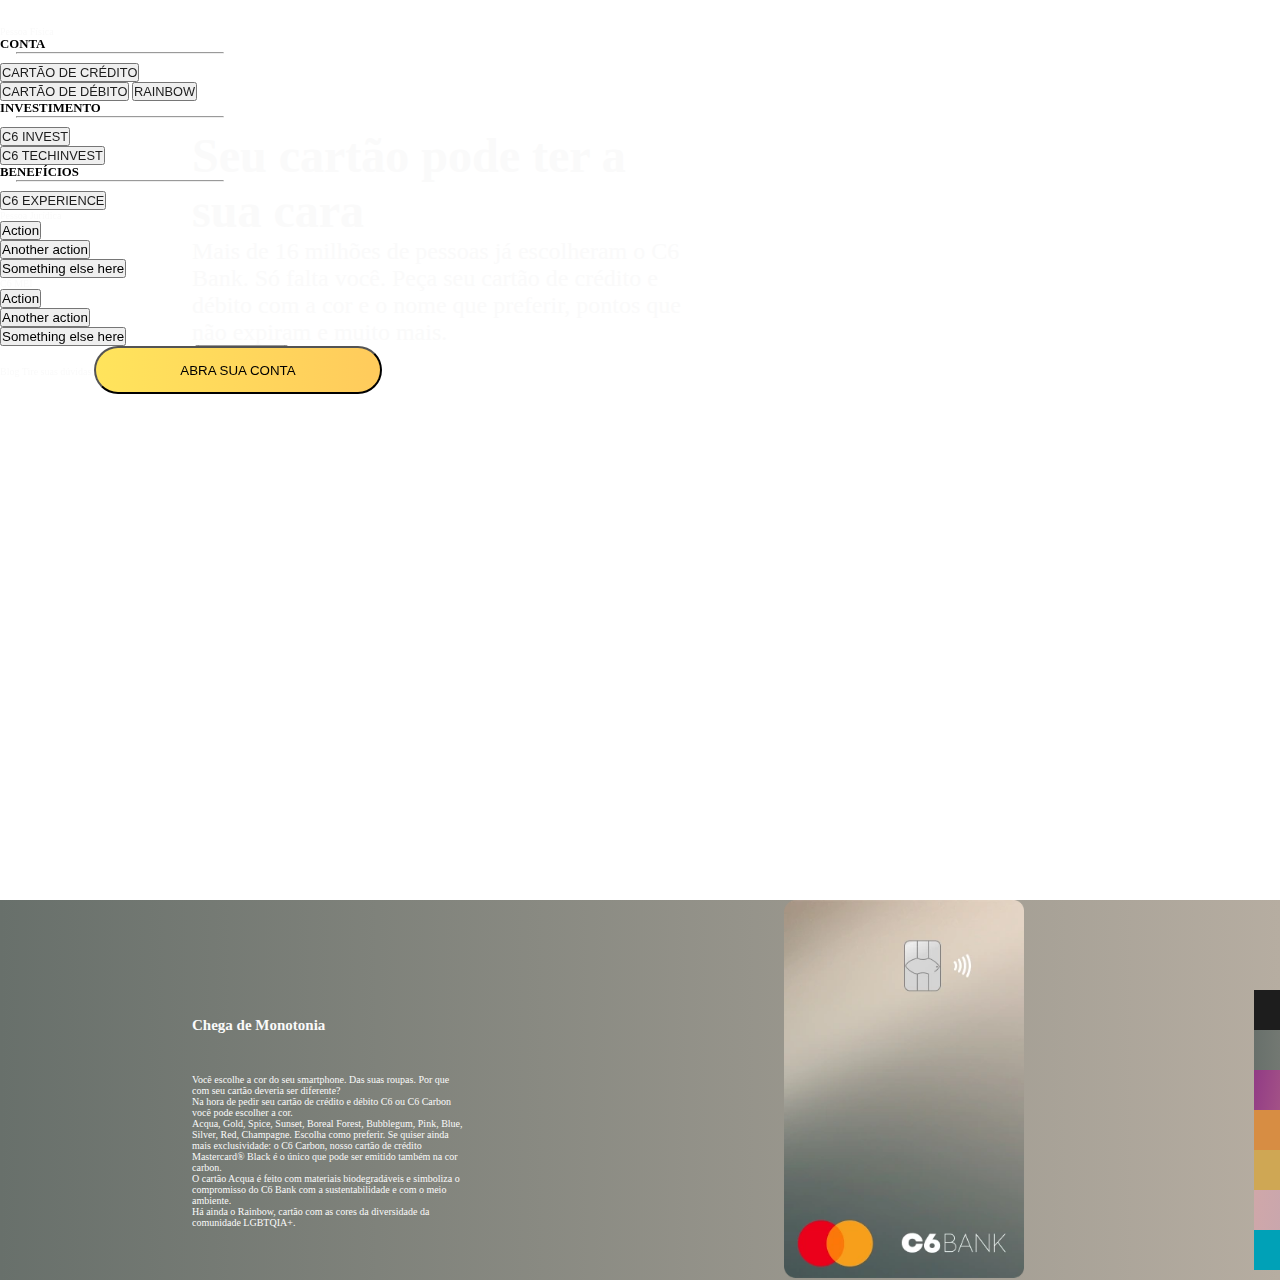
<file: cartao-credito.html>
<!DOCTYPE html>
<html lang="pt-br">

<head>
    <meta charset="UTF-8">
    <meta name="viewport" content="width=device-width, initial-scale=1.0">
    <link rel="stylesheet" href="../CSS/credit-style.css">
    <link href="https://cdn.jsdelivr.net/npm/bootstrap@5.2.0/dist/css/bootstrap.min.css" rel="stylesheet"
        integrity="sha384-gH2yIJqKdNHPEq0n4Mqa/HGKIhSkIHeL5AyhkYV8i59U5AR6csBvApHHNl/vI1Bx" crossorigin="anonymous">
    <link rel="shortcut icon" href="Images/favicon.png" type="image/x-icon">
    <title>C7 Banco</title>
</head>

<body>


    <header class="container-fluid header-background p-0">

        <nav class="navbar">
            <div class="container-fluid p-4 header-position" id="header">
                <a class="navbar-brand" href="./index.html">
                    <img src="./Images/images-b/c6-bank-logo-white.png" alt="" width="120" height="24">
                </a>

                <div class="dropdown">
                    <a class="navbar-brand fw-bold fs-6" href="#" data-bs-toggle="dropdown" aria-expanded="false">Pessoa
                        Física</a>
                    <ul class="dropdown-menu">
                         <li>
                             <h6 class="dropdown-header fs-7"><i class="fa-solid fa-dollar-sign me-2"></i>CONTA</h6>
                         </li>
                         <li>
                             <hr class="dropdown-divider">
                         </li>
                        <li>
                            <button class="dropdown-item fs-7" type="button"><a href="" class="itemhover">CARTÃO DE CRÉDITO</a></button>
                            <button class="dropdown-item fs-7" type="button"><a href="cartao-credito.html"
                                    class="itemhover">CARTÃO DE DÉBITO</a></button>
                            <button class="dropdown-item fs-7" type="button"><a href="#"
                                    class="itemhover">RAINBOW</a></button>
                        </li>
                            <h6 class="dropdown-header fs-7 mt-3"><i class="fa-solid fa-arrow-trend-up me-2"></i>INVESTIMENTO
                            </h6>
                        </li>
                        <li>
                            <hr class="dropdown-divider">
                        </li>
                        <li><button class="dropdown-item fs-7" type="button"><a href="./investimentos.html" class="itemhover">C6 INVEST</a></button></li>
                        <li><button class="dropdown-item fs-7" type="button"><a href="" class="itemhover">C6 TECHINVEST</a></button></li>
                        <li>
                            <h6 class="dropdown-header fs-7 mt-3"><i class="fa-solid fa-credit-card me-2"></i>BENEFÍCIOS
                            </h6>
                        </li>
                        <li>
                            <hr class="dropdown-divider">
                        </li>
                        <li><button class="dropdown-item fs-7" type="button"><a href="./c6-experience.html" class="itemhover">C6 EXPERIENCE</a></button></li>
                        
                    </ul>
                </div>


                
                <div class="dropdown">
                    <a class="navbar-brand fw-bold fs-6" href="#" data-bs-toggle="dropdown" aria-expanded="false">Pessoa
                        Jurídica</a>
                    <ul class="dropdown-menu">
                        <li><button class="dropdown-item" type="button">Action</button></li>
                        <li><button class="dropdown-item" type="button">Another action</button></li>
                        <li><button class="dropdown-item" type="button">Something else here</button></li>
                    </ul>
                </div>

                <div class="dropdown">
                    <a class="navbar-brand fw-bold fs-6" href="#" data-bs-toggle="dropdown" aria-expanded="false">C6
                        MEI</a>
                    <ul class="dropdown-menu">
                        <li><button class="dropdown-item" type="button">Action</button></li>
                        <li><button class="dropdown-item" type="button">Another action</button></li>
                        <li><button class="dropdown-item" type="button">Something else here</button></li>
                    </ul>
                </div>

                
                
                
                <a class="navbar-brand fw-bold fs-6" href="#">Blog</a>
                <a class="navbar-brand fw-bold fs-6" href="#">Tire suas dúvidas</a>
                <button class="btn btn-warning openaccount" type="button">ABRA SUA CONTA</button>
            </div>
        </nav>

        <div class="credit-text">
            <h2 class=" fw-bold">Seu cartão pode ter a sua cara</h2>
            <p class="fw-light">Mais de 16 milhões de pessoas já escolheram o C6 Bank. Só falta você. <span
                    class="fw-bold">Peça seu cartão de crédito</span> e débito com a cor e o nome que preferir, pontos
                que não expiram e muito mais.</p>
            <a class="btn btn-outlight-light fw-semibold" href="#" role="button">QUERO SABER MAIS</a>
        </div>
    </header>

    <section class="container-fluid cartao-background" id="background">

        <div class="cartoes">

            <div class="textos">

                <div class="title container">
                    <h2 class="fs-1 margem-title fw-light">Chega de <span class= "fw-bold">Monotonia</span></h2>
                </div>

                <div class="text container fs-6">
                    <p>Você escolhe a cor do seu smartphone. Das suas roupas. Por que com seu cartão deveria ser
                        diferente?</p>
                </div>

                <div class="text container fs-6">
                    <p>Na hora de pedir seu <span class= "fw-bold">cartão de crédito</span> e débito <span class= "fw-bold">C6</span> ou <span class= "fw-bold">C6 Carbon</span> você pode escolher a cor.</p>
                </div>

                <div class="text container fs-6">
                    <p><span class= "fw-bold">Acqua, Gold, Spice, Sunset, Boreal Forest, Bubblegum, Pink, Blue, Silver, Red, Champagne</span>. Escolha
                        como preferir. Se quiser ainda mais exclusividade: o C6 Carbon, nosso cartão de crédito
                        Mastercard® Black é o único que pode ser emitido também na cor carbon.</p>
                </div>

                <div class="text container fs-6">
                    <p>O cartão Acqua é feito com materiais biodegradáveis e simboliza o compromisso do C6 Bank com a
                        sustentabilidade e com o meio ambiente.</p>
                </div>

                <div class="text container fs-6">
                    <p>Há ainda o Rainbow, cartão com as cores da diversidade da comunidade LGBTQIA+.</p>
                </div>

            </div>

            <div class="cartao-img" id="cartao">
                <img src="./Images/Credit-Card/boreal-forest.webp" alt="" id="cartaoimg">
            </div>


            <div class="choose-color">
                <input type="button" value="Acqua" class="acqua" id="acqua">
                <input type="button" value="Rainbow" class="rainbow" id="rainbow">
                <input type="button" value="Gold" class="gold" id="gold">
                <input type="button" value="Spice" class="spice" id="spice">
                <input type="button" value="Sunset" class="sunset" id="sunset">
                <input type="button" value="Boreal" class="boreal" id="boreal">
                <input type="button" value="Carbon" class="carbon" id="carbon">
            </div>

        </div>

    </section>
    <script src="https://cdn.jsdelivr.net/npm/bootstrap@5.2.0/dist/js/bootstrap.bundle.min.js"
        integrity="sha384-A3rJD856KowSb7dwlZdYEkO39Gagi7vIsF0jrRAoQmDKKtQBHUuLZ9AsSv4jD4Xa" crossorigin="anonymous">
    </script>
    <script src="JQuery/Jquery.js"></script>
    <script src="c6-creditcard.js"></script>

</body>

</html>
</file>
<file: CSS/credit-style.css>
*{
    margin: 0;
    padding: 0;
    box-sizing: border-box;
}

body{
    font-size: 62.5%;
    overflow-x: hidden;
}

:root{ 
    --text-color:#Fafafa;
    --btn-background-color: rgb(43, 43, 43);
    --gray: rgb(220,216, 213);
    --grayhover: rgb(210, 206, 201);
    --grayone: rgb(108, 117, 125);
}

.gray {
    background-color: var(--gray);
}

.openaccount {
    border-radius: 40px;
    padding: .5rem 5rem;
}

.openaccount:hover {
    background-color: var(--grayhover);
    color: var(--grayone);
}

.fs-7 {
    font-size: .8rem;
}

.dropdown-divider {
    margin: 0 1rem;
}

.header-position{
    top: 0px;
    position: fixed;
}

.dropdown-menu {
    width: 15rem;
}

.dropdown-item:hover {
    background-color: white;
}

a {
    text-decoration: none !important;
}

.navbar-brand{
    color: var(--text-color) !important;
}

.itemhover {
    color: #1d1d1d;
    transition: .2s;
}

.itemhover:hover {
    color: white;
    background-color: #242424 !important;
    padding: 5px;
    border-radius: 7px;
    transform: scale(1.1);
}

.btn-warning{
    width: 18rem;
    height: 3rem;
    border-radius: 70px !important;
    background: linear-gradient(90deg, rgba(255,228,92,1) 0%, rgb(255, 203, 92) 100%);;
    transition: .5s;
}

.btn-warning:hover{
    background-color: #FFE45C;
}



.header-background{
    background-image: url("https://www.c6bank.com.br/static/4c63f6fa624bd082e6708a61dc36bd01/167eb/hero-bg.webp");
    background-size: cover;
    background-position: 0px;
    background-position-y: -180px;
    background-repeat: no-repeat;
    height: 100vh;
    display: flex!important;
    flex-direction: column;
}

.credit-text{
    margin-top: 8rem;
    margin-left: 15%;
    width: 40%;
    color: var(--text-color);
}

.credit-text h2{
    font-size: 3rem;
}

.credit-text p{
    font-size: 1.5rem;
}

.btn-outlight-light{
    color: var(--text-color)!important;
    width: 60%;
    background: rgba(43, 43, 43, .8)!important;
    border-radius: 70px !important;
    border: solid #9B9B9B 1px !important;
}

.btn-outlight-light:hover{
    border: solid var(--text-color) 1px !important;
}

.cartoes{
    display: flex;
}

.textos{
    max-width: 25%;
}


.cartoes{
    margin-left: 12rem;
    color: var(--text-color);
    display: flex;
    align-items: center;
}

.textos{
    margin-top: 4rem;
}

.margem-title{
    margin-bottom: 2.5rem;
}



.cartao-img img{
    width: 15rem;
    transition: .5s ;
}


.acqua{
    height: 2.5rem;
    width: 12rem;
    border: none;
    background-color: #00A1B7 ;
    color: var(--text-color);
    position: absolute;
    left: 98%;
    margin-top: 17.5rem;
    transition: .5s;
}

.acqua:hover{
    left: 88%;
}

.rainbow{
    height: 2.5rem;
    width: 12rem;
    border: none;
    background: linear-gradient(280deg, rgba(168,163,190,1) 0%, rgba(208,167,169,1) 100%);
    color: var(--text-color);
    position: absolute;
    left: 98%;
    margin-top: 15rem;
    transition: .5s;
}

.rainbow:hover{
    left: 88%;
}

.gold{
    width: 12rem;
    height: 2.5rem;
    border: none;
    background-color: #CFA754 ;
    color: var(--text-color);
    position: absolute;
    left: 98%;
    margin-top: 12.5rem;
    transition: .5s;
}

.gold:hover{
    left: 88%;
}

.spice{
    height: 2.5rem;
    width: 12rem;
    border: none;
    background-color: #D78D43;
    color: var(--text-color);
    position: absolute;
    left: 98%;
    margin-top: 10rem;
    transition: .5s;
}

.spice:hover{
    left: 88%;
}


.sunset{
    height: 2.5rem;
    width: 12rem;
    border: none;
    background: linear-gradient(280deg, rgba(255,193,144,1) 0%, rgb(145, 59, 133) 100%);
    color: var(--text-color);
    position: absolute;
    left: 98%;
    margin-top: 7.5rem;
    transition: .5s;
}

.sunset:hover{
    left: 88%;
}

.boreal{
    background: linear-gradient(90deg,#68706B 0%, rgba(182,173,161,1) 100%);
    height: 2.5rem;
    width: 12rem;
    border: none;
    color: var(--text-color);
    position: absolute;
    left: 98%;
    margin-top: 5rem;
    transition: .5s;
}

.boreal:hover{
    left: 88%;
}

.carbon{
    background-color: #1D1D1D ;
    height: 2.5rem;
    width: 12rem;
    border: none;
    color: var(--text-color);
    position: absolute;
    left: 98%;
    margin-top: 2.5rem;
    transition: .5s;
}

.carbon:hover{
    left: 88%;
}

.choose-color{
    height: 17.5rem;
}


.cartoes-background{
    background: rgb(255,193,144);
    background: linear-gradient(280deg, rgba(255,193,144,1) 0%, rgb(145, 59, 133) 100%);
}

.cartoes-backgroundacqua{
    transition: .2s;
    right: 0px;
    background: #188798;
}

.cartoes-backgroundrainbow{
    transition: .2s;
    right: 0px;
    background: linear-gradient(280deg, rgba(168,163,190,1) 0%, rgba(208,167,169,1) 100%);
}
.cartoes-backgroundgold{
    transition: .2s;
    right: 0px;
    background: #D9B569;
}

.cartoes-backgroundspice{
    transition: .2s;
    right: 0px;
    background: #E4A761;
}
.cartoes-backgroundsunset{
    transition: .2s;
    right: 0px;
    background: linear-gradient(280deg, rgba(255,193,144,1) 0%, rgb(145, 59, 133) 100%);
}
.cartoes-backgroundboreal{
    transition: .2s;
    right: 0px;
    background: linear-gradient(90deg,#68706B 0%, rgba(182,173,161,1) 100%);
}
.cartoes-backgroundcarbon{
    transition: .2s;
    right: 0px;
    background-color: #1f1f1f ;
}

.cartao-background{
    background: linear-gradient(90deg,#68706B 0%, rgba(182,173,161,1) 100%);
}


.cartao-img{
    transition: 1s;
    margin-left: 20rem;
}

.animation{
    transform: scale(1.1) rotate(-25deg);
}
</file>
